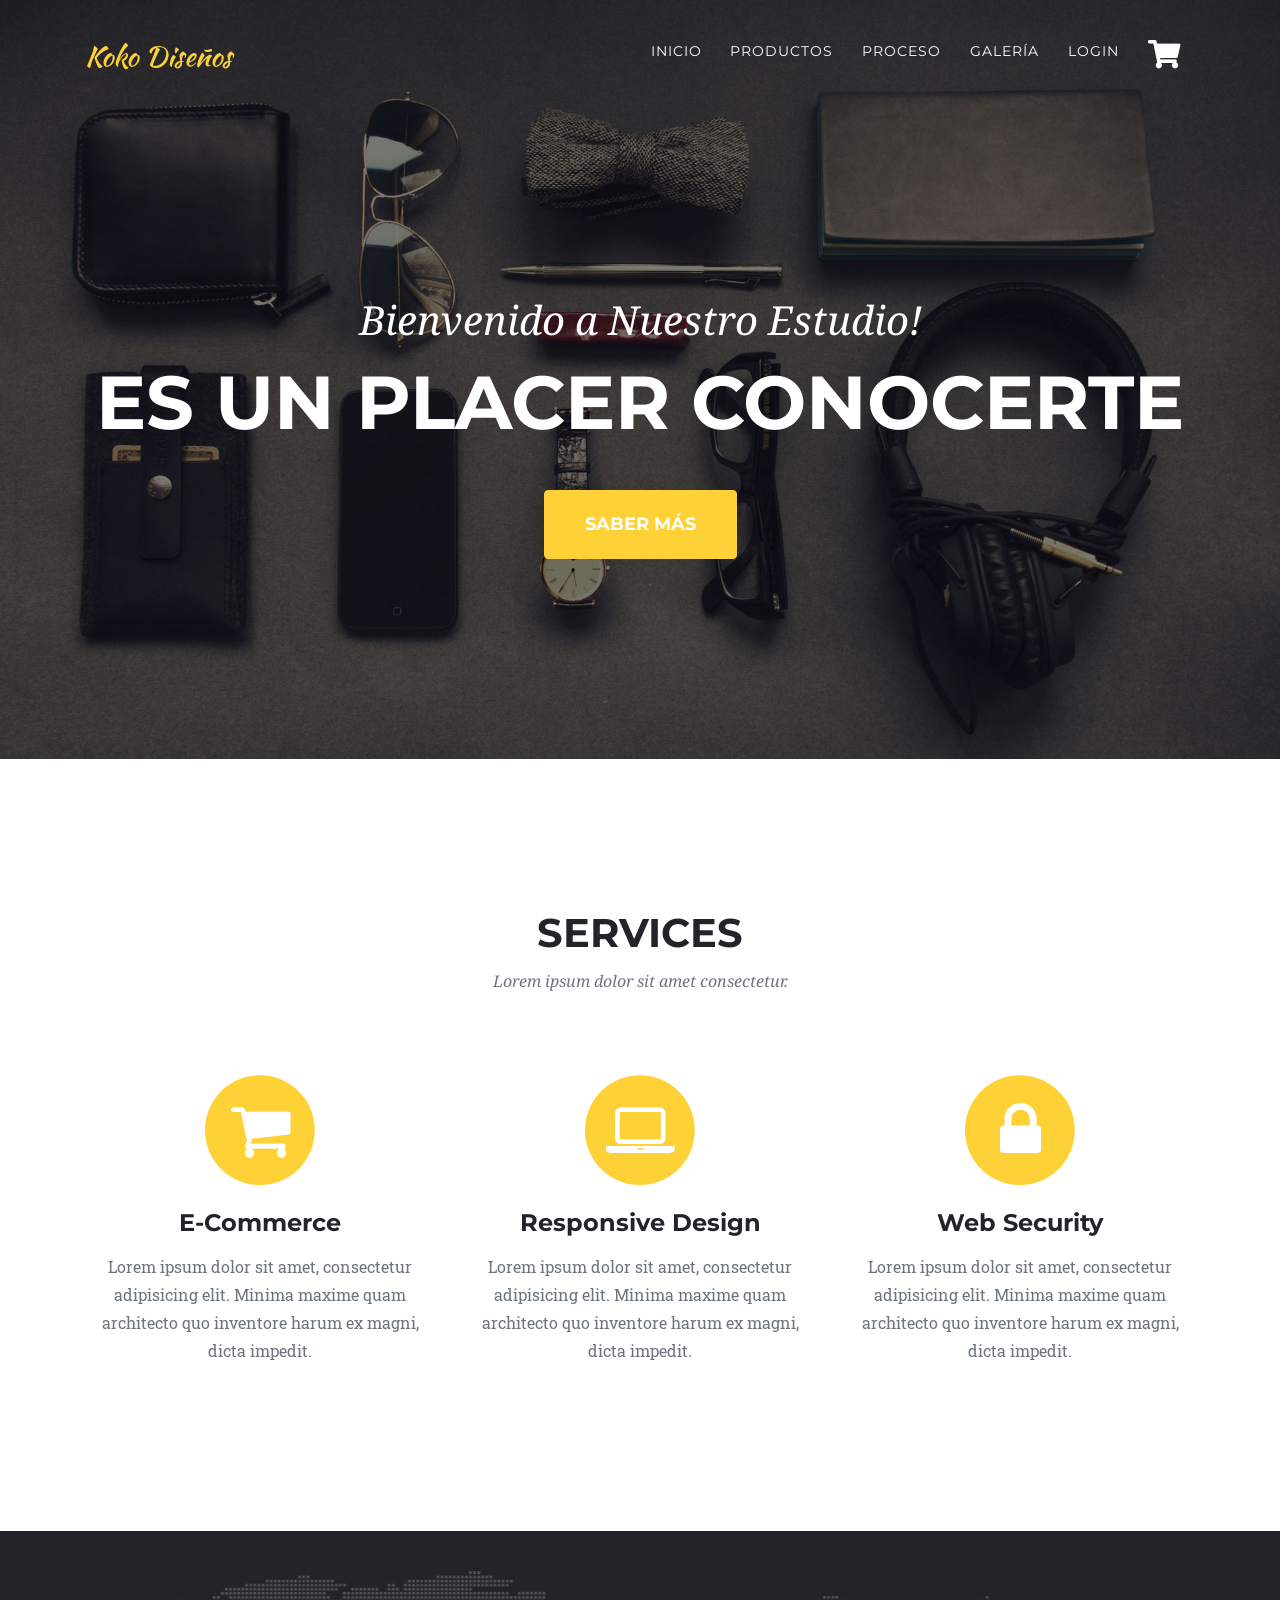
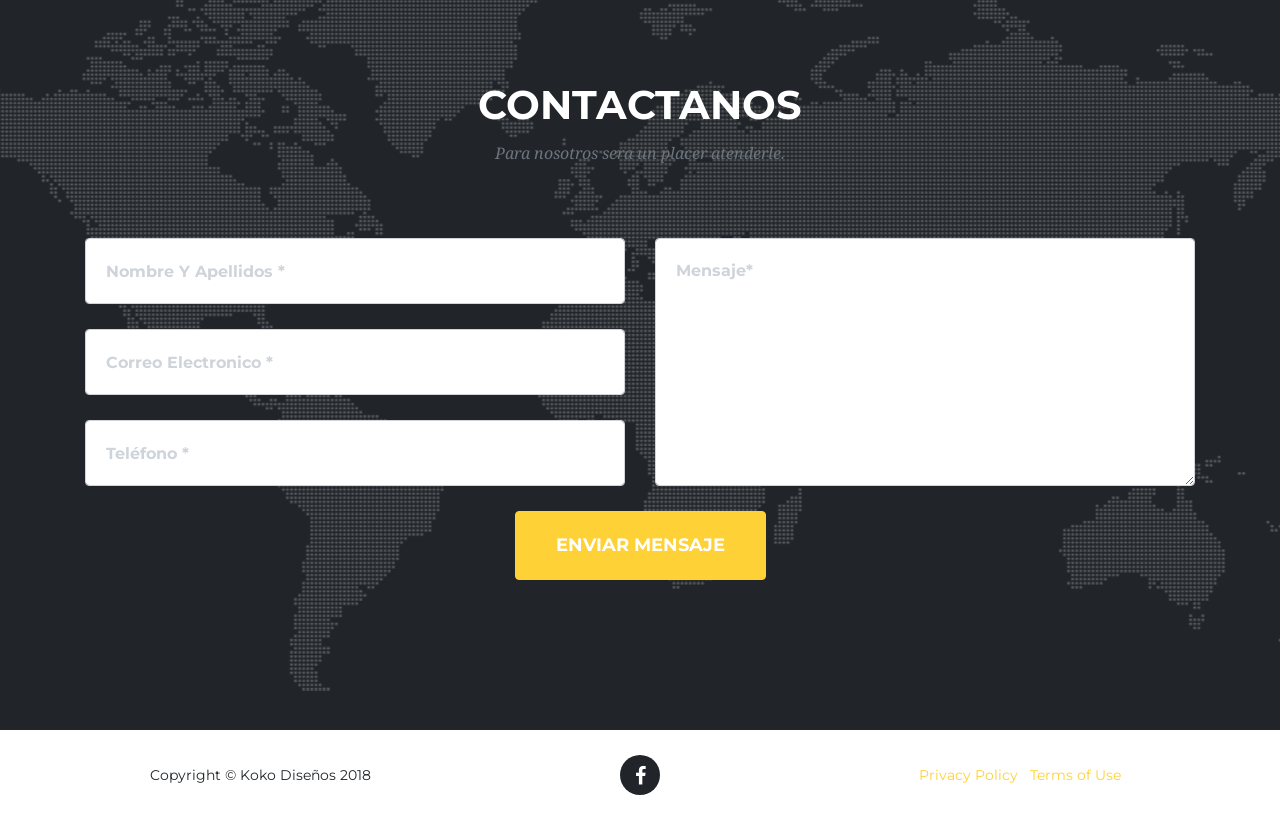
<file: PlantillaDefinitiva/index.html>
<!DOCTYPE html>
<html lang="en">

  <head>

    <meta charset="utf-8">
    <meta name="viewport" content="width=device-width, initial-scale=1, shrink-to-fit=no">
    <meta name="description" content="">
    <meta name="author" content="">

    <title>Agency - Start Bootstrap Theme</title>

    <!-- Bootstrap core CSS -->
    <link href="vendor/bootstrap/css/bootstrap.min.css" rel="stylesheet">
    <link href="vendor/fontawesome/css/fontawesome-all.min.css" rel="stylesheet">

    <!-- Custom fonts for this template -->
    <link href="vendor/font-awesome/css/font-awesome.min.css" rel="stylesheet" type="text/css">
    <link href="https://fonts.googleapis.com/css?family=Montserrat:400,700" rel="stylesheet" type="text/css">
    <link href='https://fonts.googleapis.com/css?family=Kaushan+Script' rel='stylesheet' type='text/css'>
    <link href='https://fonts.googleapis.com/css?family=Droid+Serif:400,700,400italic,700italic' rel='stylesheet' type='text/css'>
    <link href='https://fonts.googleapis.com/css?family=Roboto+Slab:400,100,300,700' rel='stylesheet' type='text/css'>

    <!-- Custom styles for this template -->
    <link href="css/agency.min.css" rel="stylesheet">

  </head>

  <body id="page-top">

    <!-- Navigation -->
    <nav class="navbar navbar-expand-lg navbar-dark fixed-top" id="mainNav">
      <div class="container">
        <a class="navbar-brand js-scroll-trigger" href="#page-top">Koko Diseños</a>
        <button class="navbar-toggler navbar-toggler-right" type="button" data-toggle="collapse" data-target="#navbarResponsive" aria-controls="navbarResponsive" aria-expanded="false" aria-label="Toggle navigation">
          Menu
          <i class="fa fa-bars"></i>
        </button>
        <div class="collapse navbar-collapse" id="navbarResponsive">
          <ul class="navbar-nav text-uppercase ml-auto">
           <li class="nav-item">
              <a class="nav-link" href="index.html">Inicio</a>
            </li>
            <li class="nav-item">
              <a class="nav-link" href="catalogo.html">Productos</a>
            </li>
            <li class="nav-item">
              <a class="nav-link " href="#team">Proceso</a>
            </li>
            <li class="nav-item">
              <a class="nav-link " href="#team">Galería</a>
            </li>
            <li class="nav-item" id="botonLogin">
              <a class="nav-link" href="login.html" id="login">Login</a>
            </li>
            <li class="nav-item">
              <a class="nav-link" href="carrito.html" id="carrito"><i class="fas fa-shopping-cart fa-2x"></i></a>
            </li>
          </ul>
        </div>
      </div>
    </nav>

    <!-- Header -->
    <header class="masthead">
      <div class="container">
        <div class="intro-text">
          <div class="intro-lead-in">Bienvenido a Nuestro Estudio!</div>
          <div class="intro-heading text-uppercase">Es un Placer conocerte</div>
          <a class="btn btn-primary btn-xl text-uppercase js-scroll-trigger" href="#services">Saber Más</a>
        </div>
      </div>
    </header>

    <!-- Services -->
    <section id="services">
      <div class="container">
        <div class="row">
          <div class="col-lg-12 text-center">
            <h2 class="section-heading text-uppercase">Services</h2>
            <h3 class="section-subheading text-muted">Lorem ipsum dolor sit amet consectetur.</h3>
          </div>
        </div>
        <div class="row text-center">
          <div class="col-md-4">
            <span class="fa-stack fa-4x">
              <i class="fa fa-circle fa-stack-2x text-primary"></i>
              <i class="fa fa-shopping-cart fa-stack-1x fa-inverse"></i>
            </span>
            <h4 class="service-heading">E-Commerce</h4>
            <p class="text-muted">Lorem ipsum dolor sit amet, consectetur adipisicing elit. Minima maxime quam architecto quo inventore harum ex magni, dicta impedit.</p>
          </div>
          <div class="col-md-4">
            <span class="fa-stack fa-4x">
              <i class="fa fa-circle fa-stack-2x text-primary"></i>
              <i class="fa fa-laptop fa-stack-1x fa-inverse"></i>
            </span>
            <h4 class="service-heading">Responsive Design</h4>
            <p class="text-muted">Lorem ipsum dolor sit amet, consectetur adipisicing elit. Minima maxime quam architecto quo inventore harum ex magni, dicta impedit.</p>
          </div>
          <div class="col-md-4">
            <span class="fa-stack fa-4x">
              <i class="fa fa-circle fa-stack-2x text-primary"></i>
              <i class="fa fa-lock fa-stack-1x fa-inverse"></i>
            </span>
            <h4 class="service-heading">Web Security</h4>
            <p class="text-muted">Lorem ipsum dolor sit amet, consectetur adipisicing elit. Minima maxime quam architecto quo inventore harum ex magni, dicta impedit.</p>
          </div>
        </div>
      </div>
    </section>

 
    



    <!-- Contact -->
    <section id="contact">
      <div class="container">
        <div class="row">
          <div class="col-lg-12 text-center">
            <h2 class="section-heading text-uppercase">Contactanos</h2>
            <h3 class="section-subheading text-muted">Para nosotros sera un placer atenderle.</h3>
          </div>
        </div>
        <div class="row">
          <div class="col-lg-12">
            <form id="contactForm" name="sentMessage" novalidate>
              <div class="row">
                <div class="col-md-6">
                  <div class="form-group">
                    <input class="form-control" id="name" type="text" placeholder="Nombre Y Apellidos *" required data-validation-required-message="Su Nombre.">
                    <p class="help-block text-danger"></p>
                  </div>
                  <div class="form-group">
                    <input class="form-control" id="email" type="email" placeholder="Correo Electronico *" required data-validation-required-message="Su Direccion de Correo Electronico.">
                    <p class="help-block text-danger"></p>
                  </div>
                  <div class="form-group">
                    <input class="form-control" id="phone" type="tel" placeholder="Teléfono *" required data-validation-required-message="Su Numero de Teléfono.">
                    <p class="help-block text-danger"></p>
                  </div>
                </div>
                <div class="col-md-6">
                  <div class="form-group">
                    <textarea class="form-control" id="message" placeholder="Mensaje*" required data-validation-required-message="Escriba su Mensaje."></textarea>
                    <p class="help-block text-danger"></p>
                  </div>
                </div>
                <div class="clearfix"></div>
                <div class="col-lg-12 text-center">
                  <div id="success"></div>
                  <button id="sendMessageButton" class="btn btn-primary btn-xl text-uppercase" type="submit">Enviar Mensaje</button>
                </div>
              </div>
            </form>
          </div>
        </div>
      </div>
    </section>

    <!-- Footer -->
    <footer>
      <div class="container">
        <div class="row">
          <div class="col-md-4">
            <span class="copyright">Copyright &copy; Koko Diseños 2018</span>
          </div>
          <div class="col-md-4">
            <ul class="list-inline social-buttons">
              <li class="list-inline-item">
                <a href="#">
                  <i class="fa fa-facebook"></i>
                </a>
              </li>
            </ul>
          </div>
          <div class="col-md-4">
            <ul class="list-inline quicklinks">
              <li class="list-inline-item">
                <a href="#">Privacy Policy</a>
              </li>
              <li class="list-inline-item">
                <a href="#">Terms of Use</a>
              </li>
            </ul>
          </div>
        </div>
      </div>
    </footer>

    <!-- Bootstrap core JavaScript -->
    <script src="vendor/jquery/jquery.min.js"></script>
    <script src="vendor/bootstrap/js/bootstrap.bundle.min.js"></script>

    <!-- Plugin JavaScript -->
    <script src="vendor/jquery-easing/jquery.easing.min.js"></script>

    <!-- Contact form JavaScript -->
    <script src="js/jqBootstrapValidation.js"></script>
    <script src="js/contact_me.js"></script>

    <!-- Custom scripts for this template -->
    <script src="js/agency.min.js"></script>
    <script src="js/usuario_controller.js"></script>
    <script src="js/index.js"></script>

  </body>

</html>
</file>
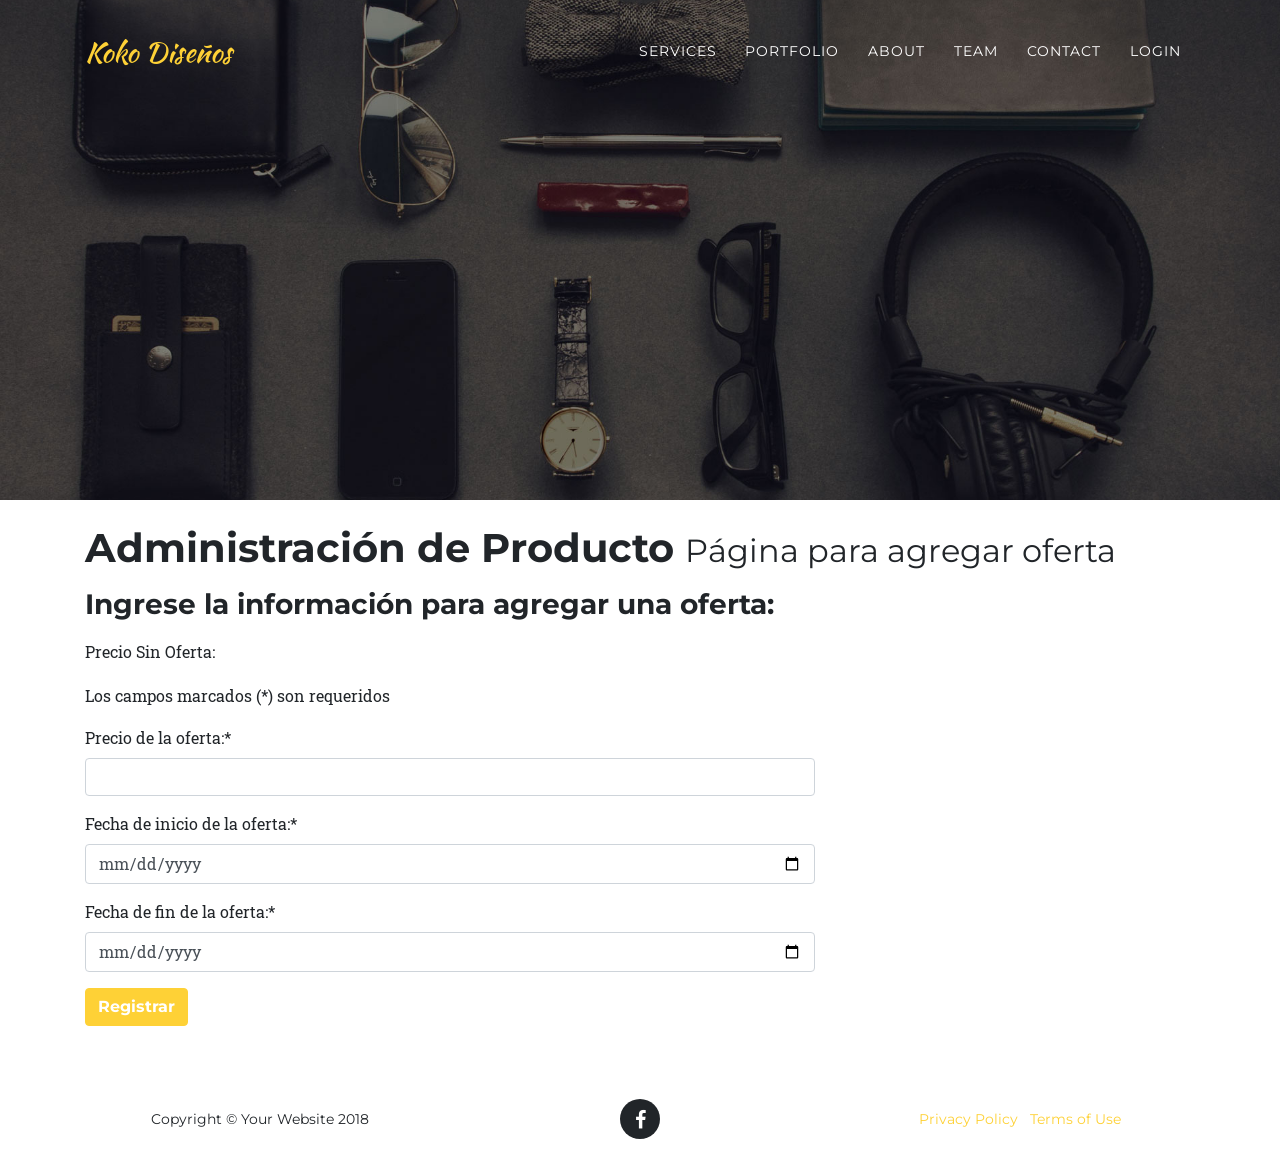
<file: PlantillaDefinitiva/agregarOferta.html>
<!DOCTYPE html>
<html lang="en">

  <head>

    <meta charset="utf-8">
    <meta name="viewport" content="width=device-width, initial-scale=1, shrink-to-fit=no">
    <meta name="description" content="">
    <meta name="author" content="">

    <title>Agency - Start Bootstrap Theme</title>

    <!-- Bootstrap core CSS -->
    <link href="vendor/bootstrap/css/bootstrap.min.css" rel="stylesheet">
    <link href="vendor/fontawesome/css/fontawesome-all.min.css" rel="stylesheet">

    <!-- Custom fonts for this template -->
    <link href="vendor/font-awesome/css/font-awesome.min.css" rel="stylesheet" type="text/css">
    <link href="https://fonts.googleapis.com/css?family=Montserrat:400,700" rel="stylesheet" type="text/css">
    <link href='https://fonts.googleapis.com/css?family=Kaushan+Script' rel='stylesheet' type='text/css'>
    <link href='https://fonts.googleapis.com/css?family=Droid+Serif:400,700,400italic,700italic' rel='stylesheet' type='text/css'>
    <link href='https://fonts.googleapis.com/css?family=Roboto+Slab:400,100,300,700' rel='stylesheet' type='text/css'>

    <!-- Custom styles for this template -->
    <link href="css/agency.min.css" rel="stylesheet">

  </head>

  <body id="page-top">

    <!-- Navigation -->
    <nav class="navbar navbar-expand-lg navbar-dark fixed-top" id="mainNav">
      <div class="container">
        <a class="navbar-brand js-scroll-trigger" href="index.html">Koko Diseños</a>
        <button class="navbar-toggler navbar-toggler-right" type="button" data-toggle="collapse" data-target="#navbarResponsive" aria-controls="navbarResponsive" aria-expanded="false" aria-label="Toggle navigation">
          Menu
          <i class="fa fa-bars"></i>
        </button>
        <div class="collapse navbar-collapse" id="navbarResponsive">
          <ul class="navbar-nav text-uppercase ml-auto">
            <li class="nav-item">
              <a class="nav-link js-scroll-trigger" href="#services">Services</a>
            </li>
            <li class="nav-item">
              <a class="nav-link js-scroll-trigger" href="#portfolio">Portfolio</a>
            </li>
            <li class="nav-item">
              <a class="nav-link js-scroll-trigger" href="#about">About</a>
            </li>
            <li class="nav-item">
              <a class="nav-link js-scroll-trigger" href="#team">Team</a>
            </li>
            <li class="nav-item">
              <a class="nav-link js-scroll-trigger" href="#contact">Contact</a>
            </li>
            <li class="nav-item" id="botonLogin">
              <a class="nav-link" href="login.html" id="login">Login</a>
            </li>
          </ul>
        </div>
      </div>
    </nav>

    <!-- Header -->
    <header class="masthead">
      <div class="container">
        <div class="intro-text">
        </div>
      </div>
    </header>
 
     <!-- Page Content -->
    <div class="container">

      <!-- Page Heading/Breadcrumbs -->
      <h1 class="mt-4 mb-3">Administración de Producto
        <small>Página para agregar oferta</small>
      </h1>

      <!-- Contact Form -->
      <!-- In order to set the email address and subject line for the contact form go to the bin/contact_me.php file. -->
      <div class="row">
        <div class="col-lg-8 mb-5">
          <h3>Ingrese la información para agregar una oferta:</h3>
          <h3 id="nombre"></h3>
          <p id="marca"></p>
          <p id="modelo"></p>
          <p id="precio">Precio Sin Oferta: </p>
          <p>Los campos marcados (*) son requeridos</p>
          <form  id="ofertaProducto" onsubmit="return agregarOferta()">
            <div class="control-group form-group">
              <div class="controls">
                <label>Precio de la oferta:</label><span class="rojo">*</span>
                <input type="text" class="form-control" id="precioOferta" required >
                <p class="help-block"></p>
              </div>
            </div>
            <div class="control-group form-group">
              <div class="controls">
                <label>Fecha de inicio de la oferta:</label><span class="rojo">*</span>
                <input type="date" class="form-control" id="fechaInicioOferta" required >
              </div>
            </div>
            <div class="control-group form-group">
              <div class="controls">
                <label>Fecha de fin de la oferta:</label><span class="rojo">*</span>
                <input type="date" class="form-control" id="fechaFinOferta" required >
                <p class="help-block"></p>
              </div>
            </div>
            <input type="hidden" id="id">
            <div id="mensaje" class="rojo"></div>
            <!-- For success/fail messages -->
            <button type="submit" class="btn btn-primary" id="sendMessageButton">Registrar</button>
           </form>
        </div>

      </div>
      <!-- /.row -->

    </div>
    <!-- /.container -->

    <!-- Footer -->
    <footer>
      <div class="container">
        <div class="row">
          <div class="col-md-4">
            <span class="copyright">Copyright &copy; Your Website 2018</span>
          </div>
          <div class="col-md-4">
            <ul class="list-inline social-buttons">
              <li class="list-inline-item">
                <a href="#">
                  <i class="fa fa-facebook"></i>
                </a>
              </li>
            </ul>
          </div>
          <div class="col-md-4">
            <ul class="list-inline quicklinks">
              <li class="list-inline-item">
                <a href="#">Privacy Policy</a>
              </li>
              <li class="list-inline-item">
                <a href="#">Terms of Use</a>
              </li>
            </ul>
          </div>
        </div>
      </div>
    </footer>

    <!-- Bootstrap core JavaScript -->
    <script src="vendor/jquery/jquery.min.js"></script>
    <script src="vendor/bootstrap/js/bootstrap.bundle.min.js"></script>

    <!-- Plugin JavaScript -->
    <script src="vendor/jquery-easing/jquery.easing.min.js"></script>



    <!-- Custom scripts for this template -->
    <script src="js/agency.min.js"></script>
    <script src="js/producto_controller.js"></script>
    <script src="js/agregarOferta.js"></script>

  </body>

</html>
</file>
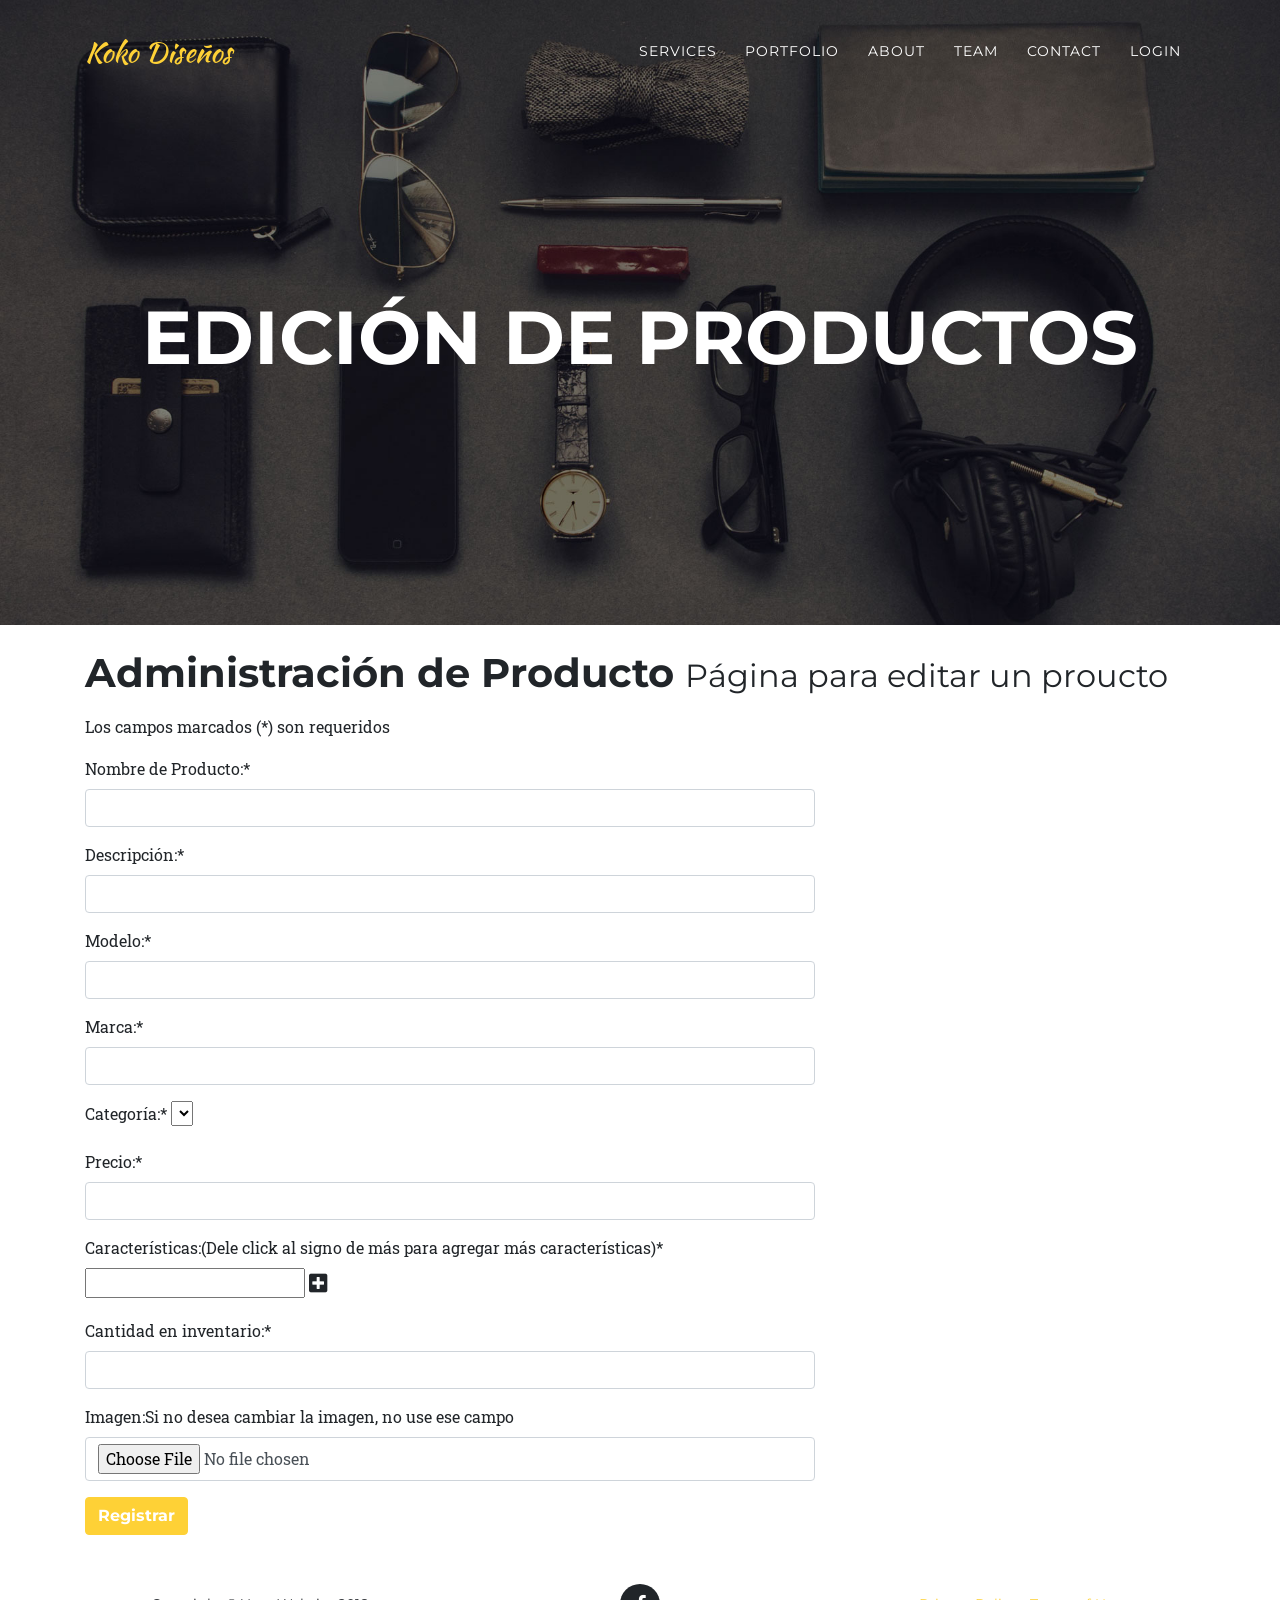
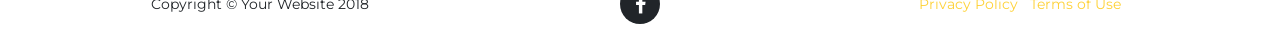
<file: PlantillaDefinitiva/editarProducto.html>
<!DOCTYPE html>
<html lang="en">

  <head>

    <meta charset="utf-8">
    <meta name="viewport" content="width=device-width, initial-scale=1, shrink-to-fit=no">
    <meta name="description" content="">
    <meta name="author" content="">

    <title>Koko Diseños</title>

    <!-- Bootstrap core CSS -->
    <link href="vendor/bootstrap/css/bootstrap.min.css" rel="stylesheet">
    <link href="vendor/fontawesome/css/fontawesome-all.min.css" rel="stylesheet">

    <!-- Custom fonts for this template -->
    <link href="vendor/font-awesome/css/font-awesome.min.css" rel="stylesheet" type="text/css">
    <link href="https://fonts.googleapis.com/css?family=Montserrat:400,700" rel="stylesheet" type="text/css">
    <link href='https://fonts.googleapis.com/css?family=Kaushan+Script' rel='stylesheet' type='text/css'>
    <link href='https://fonts.googleapis.com/css?family=Droid+Serif:400,700,400italic,700italic' rel='stylesheet' type='text/css'>
    <link href='https://fonts.googleapis.com/css?family=Roboto+Slab:400,100,300,700' rel='stylesheet' type='text/css'>

    <!-- Custom styles for this template -->
    <link href="css/agency.min.css" rel="stylesheet">

  </head>

  <body id="page-top">

    <!-- Navigation -->
    <nav class="navbar navbar-expand-lg navbar-dark fixed-top" id="mainNav">
      <div class="container">
        <a class="navbar-brand js-scroll-trigger" href="index.html">Koko Diseños</a>
        <button class="navbar-toggler navbar-toggler-right" type="button" data-toggle="collapse" data-target="#navbarResponsive" aria-controls="navbarResponsive" aria-expanded="false" aria-label="Toggle navigation">
          Menu
          <i class="fa fa-bars"></i>
        </button>
        <div class="collapse navbar-collapse" id="navbarResponsive">
          <ul class="navbar-nav text-uppercase ml-auto">
            <li class="nav-item">
              <a class="nav-link js-scroll-trigger" href="#services">Services</a>
            </li>
            <li class="nav-item">
              <a class="nav-link js-scroll-trigger" href="#portfolio">Portfolio</a>
            </li>
            <li class="nav-item">
              <a class="nav-link js-scroll-trigger" href="#about">About</a>
            </li>
            <li class="nav-item">
              <a class="nav-link js-scroll-trigger" href="#team">Team</a>
            </li>
            <li class="nav-item">
              <a class="nav-link js-scroll-trigger" href="#contact">Contact</a>
            </li>
            <li class="nav-item" id="botonLogin">
              <a class="nav-link" href="login.html" id="login">Login</a>
            </li>
          </ul>
        </div>
      </div>
    </nav>

    <!-- Header -->
    <header class="masthead">
      <div class="container">
        <div class="intro-text">
        <div class="intro-heading text-uppercase">Edición de Productos</div>
        </div>
      </div>
    </header>
    
 
    <!-- Page Content -->
    <div class="container">

      <!-- Page Heading/Breadcrumbs -->
      <h1 class="mt-4 mb-3">Administración de Producto
        <small>Página para editar un proucto</small>
      </h1>

     
      <!-- Contact Form -->
      <!-- In order to set the email address and subject line for the contact form go to the bin/contact_me.php file. -->
      <div class="row">
        <div class="col-lg-8 mb-4">
          <p>Los campos marcados (*) son requeridos</p>
          <form  id="editarProducto" method="post" enctype="multipart/form-data">
            <div class="control-group form-group">
              <div class="controls">
                <label>Nombre de Producto:</label><span class="rojo">*</span>
                <input type="text" class="form-control" name="nombre" required >
                <p class="help-block"></p>
              </div>
            </div>
            <div class="control-group form-group">
              <div class="controls">
                <label>Descripción:</label><span class="rojo">*</span>
                <input type="text" class="form-control" name="descripcion" required >
              </div>
            </div>
            <div class="control-group form-group">
              <div class="controls">
                <label>Modelo:</label><span class="rojo">*</span>
                <input type="text" class="form-control" name="modelo" required >
                <p class="help-block"></p>
              </div>
            </div>
            <div class="control-group form-group">
                <div class="controls">
                  <label>Marca:</label><span class="rojo">*</span>
                  <input type="text" class="form-control" name="marca"  >
                  <p class="help-block"></p>
                </div>
              </div>
            <div class="control-group form-group">
              <div class="controls">
                <label>Categoría:</label><span class="rojo">*</span>
                <select id="categoria" name="categoria"> 
                </select>
              </div>
            </div>
            <div class="control-group form-group">
              <div class="controls">
                <label>Precio:</label><span class="rojo">*</span>
                <input type="text" class="form-control" name="precio" required >
                <p class="help-block"></p>
              </div>
            </div>
            <div class="control-group form-group" id="caracteristicas">
              <div class="controls" >
                <label>Características:(Dele click al signo de más para agregar más características)</label><span class="rojo">*</span>
                <br>
                <input class="caracteristica" type="text" name="carac1">
                <label id="agregar" onclick="agregar()"><i class="fas fa-plus-square fa-lg"></i></label>
               
              </div>
            </div>
            <div class="control-group form-group">
                <div class="controls">
                  <label>Cantidad en inventario:</label><span class="rojo">*</span>
                  <input type="number" class="form-control" name="cantidad">
                  <p class="help-block"></p>
                </div>
              </div>
            
            <div class="control-group form-group">
              <div class="controls">
                <label>Imagen:</label><span class="rojo">Si no desea cambiar la imagen, no use ese campo</span>
                <input type="file" class="form-control" name="imagen"  >
                <p class="help-block"></p>
              </div>
            </div>
            <input type="hidden" name="metodo" value="editar">
            <input type="hidden" name="idproductos" >
            <div id="mensaje" class="rojo"></div>
            <!-- For success/fail messages -->
            <button type="submit" class="btn btn-primary" id="sendMessageButton">Registrar</button>
           </form>
        </div>

      </div>
      <!-- /.row -->

    </div>
    <!-- /.container -->

    <!-- Footer -->
    <footer>
      <div class="container">
        <div class="row">
          <div class="col-md-4">
            <span class="copyright">Copyright &copy; Your Website 2018</span>
          </div>
          <div class="col-md-4">
            <ul class="list-inline social-buttons">
              <li class="list-inline-item">
                <a href="#">
                  <i class="fa fa-facebook"></i>
                </a>
              </li>
            </ul>
          </div>
          <div class="col-md-4">
            <ul class="list-inline quicklinks">
              <li class="list-inline-item">
                <a href="#">Privacy Policy</a>
              </li>
              <li class="list-inline-item">
                <a href="#">Terms of Use</a>
              </li>
            </ul>
          </div>
        </div>
      </div>
    </footer>

    <!-- Bootstrap core JavaScript -->
    <script src="vendor/jquery/jquery.min.js"></script>
    <script src="vendor/bootstrap/js/bootstrap.bundle.min.js"></script>

    <!-- Plugin JavaScript -->
    <script src="vendor/jquery-easing/jquery.easing.min.js"></script>



    <!-- Custom scripts for this template -->
    <script src="js/agency.min.js"></script>
   <script src="js/producto_controller.js"></script>
    <script src="js/editarProducto.js"></script>

  </body>

</html>
</file>
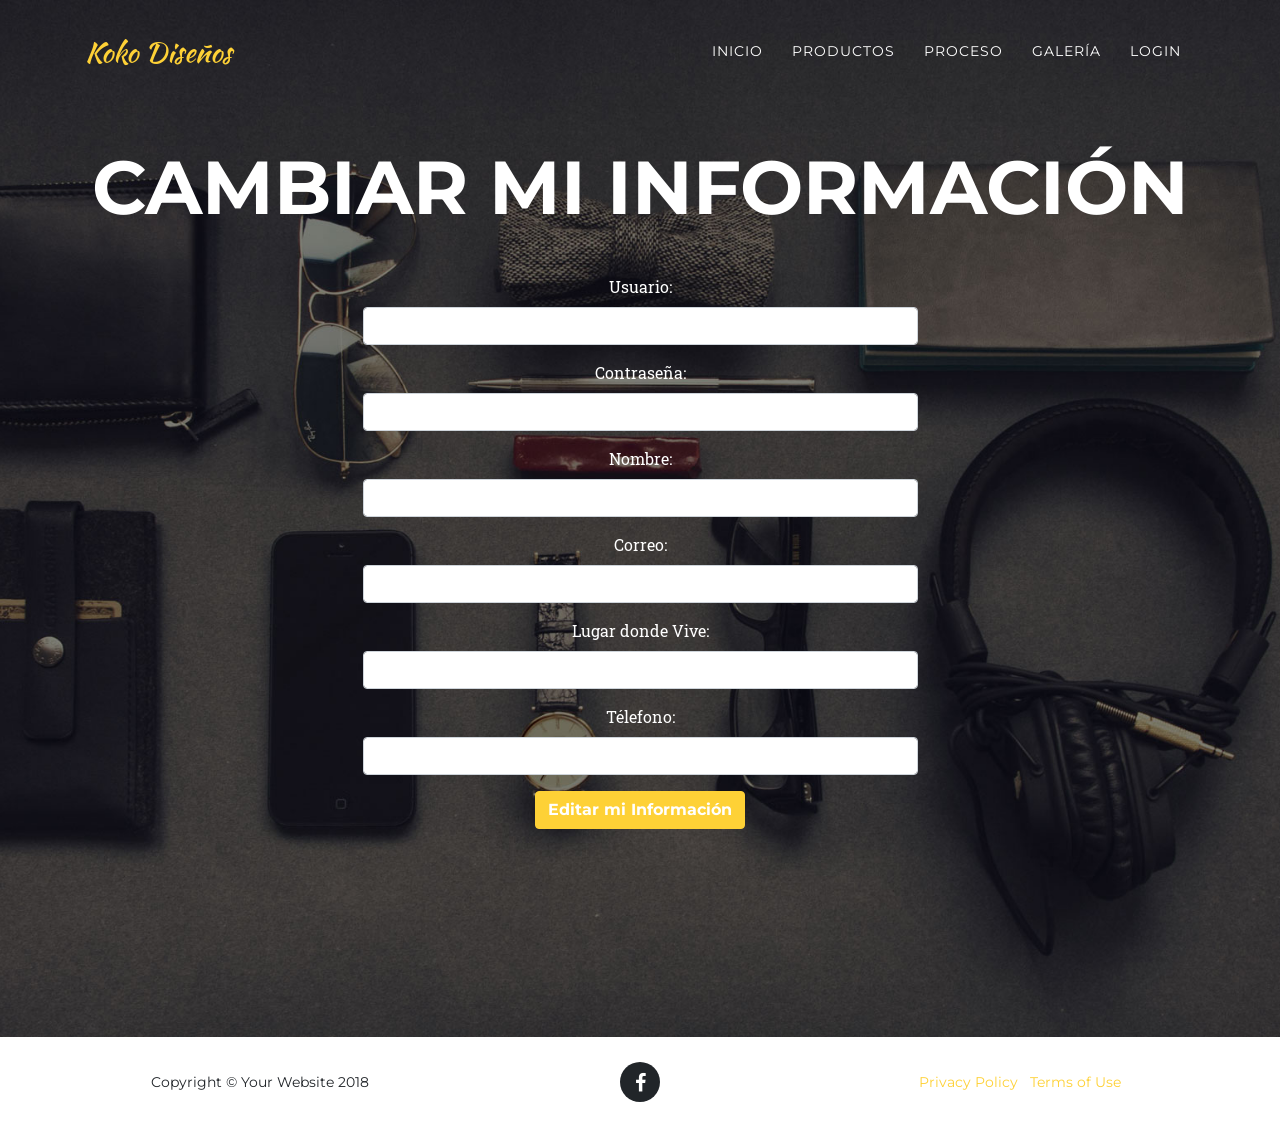
<file: PlantillaDefinitiva/editarUsuario.html>
<!DOCTYPE html>
<html lang="en">

  <head>

    <meta charset="utf-8">
    <meta name="viewport" content="width=device-width, initial-scale=1, shrink-to-fit=no">
    <meta name="description" content="">
    <meta name="author" content="">

    <title>Agency - Start Bootstrap Theme</title>

    <!-- Bootstrap core CSS -->
    <link href="vendor/bootstrap/css/bootstrap.min.css" rel="stylesheet">
    <link href="vendor/fontawesome/css/fontawesome-all.min.css" rel="stylesheet">

    <!-- Custom fonts for this template -->
    <link href="vendor/font-awesome/css/font-awesome.min.css" rel="stylesheet" type="text/css">
    <link href="https://fonts.googleapis.com/css?family=Montserrat:400,700" rel="stylesheet" type="text/css">
    <link href='https://fonts.googleapis.com/css?family=Kaushan+Script' rel='stylesheet' type='text/css'>
    <link href='https://fonts.googleapis.com/css?family=Droid+Serif:400,700,400italic,700italic' rel='stylesheet' type='text/css'>
    <link href='https://fonts.googleapis.com/css?family=Roboto+Slab:400,100,300,700' rel='stylesheet' type='text/css'>

    <!-- Custom styles for this template -->
    <link href="css/agency.min.css" rel="stylesheet">

  </head>

  <body id="page-top">

    <!-- Navigation -->
    <nav class="navbar navbar-expand-lg navbar-dark fixed-top" id="mainNav">
      <div class="container">
        <a class="navbar-brand js-scroll-trigger" href="index.html">Koko Diseños</a>
        <button class="navbar-toggler navbar-toggler-right" type="button" data-toggle="collapse" data-target="#navbarResponsive" aria-controls="navbarResponsive" aria-expanded="false" aria-label="Toggle navigation">
          Menu
          <i class="fa fa-bars"></i>
        </button>
        <div class="collapse navbar-collapse" id="navbarResponsive">
        <ul class="navbar-nav text-uppercase ml-auto">
           <li class="nav-item">
              <a class="nav-link" href="index.html">Inicio</a>
            </li>
            <li class="nav-item">
              <a class="nav-link" href="catalogo.html">Productos</a>
            </li>
            <li class="nav-item">
              <a class="nav-link " href="#team">Proceso</a>
            </li>
            <li class="nav-item">
              <a class="nav-link " href="#team">Galería</a>
            </li>
            <li class="nav-item" id="botonLogin">
              <a class="nav-link" href="login.html" id="login">Login</a>
            </li>
          </ul>
        </div>
      </div>
    </nav>

    <!-- Header -->
    <header class="masthead">
      <div class="container">
        <div class="intro-text">
        
         <div class="intro-heading text-uppercase" style="margin-top: -150px;">Cambiar mi información</div>
        
        <form  id="contactForm" onsubmit="return editarUsuario()"> 
            <div class="control-group form-group">
              <div class="controls">
                <label>Usuario:</label>
                <input type="text" class="form-control" style="width: 50%; display:block; margin:auto;" id="usuario"  data-validation-required-message="Please enter your name.">
                <p class="help-block"></p>
              </div>
            </div>
            <div class="control-group form-group">
              <div class="controls">
                <label>Contraseña:</label>
                <input type="text" class="form-control"  id="pass" style="width: 50%; display:block; margin:auto;"  data-validation-required-message="Please enter your phone number.">
              </div>
            </div>
            <div class="control-group form-group">
                <div class="controls">
                  <label>Nombre:</label>
                  <input type="text" class="form-control"  id="nombre" style="width: 50%; display:block; margin:auto;"  data-validation-required-message="Please enter your phone number.">
                </div>
              </div>
              <div class="control-group form-group">
                <div class="controls">
                  <label>Correo:</label>
                  <input type="email" class="form-control"  id="correo" style="width: 50%; display:block; margin:auto;"  data-validation-required-message="Please enter your phone number.">
                </div>
              </div>
              <div class="control-group form-group">
                <div class="controls">
                  <label>Lugar donde Vive:</label>
                  <input type="text" class="form-control"  id="direccion" style="width: 50%; display:block; margin:auto;"  data-validation-required-message="Please enter your phone number.">
                </div>
              </div>
              <div class="control-group form-group">
                <div class="controls">
                  <label>Télefono:</label>
                  <input type="tel" class="form-control"  id="telefono" style="width: 50%; display:block; margin:auto;"  data-validation-required-message="Please enter your phone number.">
                </div>
              </div>
              <input type="hidden" id="idusuarios">
            <div id="success"></div>
            <!-- For success/fail messages -->
            <button type="submit" class="btn btn-primary" id="sendMessageButton">Editar mi Información</button>
          </form>
        <h2 id="mensaje" class="rojo"></h2>

        </div>
        
      </div>
    </header>
    
    <!-- Footer -->
    <footer>
      <div class="container">
        <div class="row">
          <div class="col-md-4">
            <span class="copyright">Copyright &copy; Your Website 2018</span>
          </div>
          <div class="col-md-4">
            <ul class="list-inline social-buttons">
              <li class="list-inline-item">
                <a href="#">
                  <i class="fa fa-facebook"></i>
                </a>
              </li>
            </ul>
          </div>
          <div class="col-md-4">
            <ul class="list-inline quicklinks">
              <li class="list-inline-item">
                <a href="#">Privacy Policy</a>
              </li>
              <li class="list-inline-item">
                <a href="#">Terms of Use</a>
              </li>
            </ul>
          </div>
        </div>
      </div>
    </footer>

    <!-- Bootstrap core JavaScript -->
    <script src="vendor/jquery/jquery.min.js"></script>
    <script src="vendor/bootstrap/js/bootstrap.bundle.min.js"></script>

    <!-- Plugin JavaScript -->
    <script src="vendor/jquery-easing/jquery.easing.min.js"></script>



    <!-- Custom scripts for this template -->
    <script src="js/agency.min.js"></script>
    
  <script src="js/usuario_controller.js"></script>
  <script src="js/editarUsuario.js"></script>

  </body>

</html>
</file>
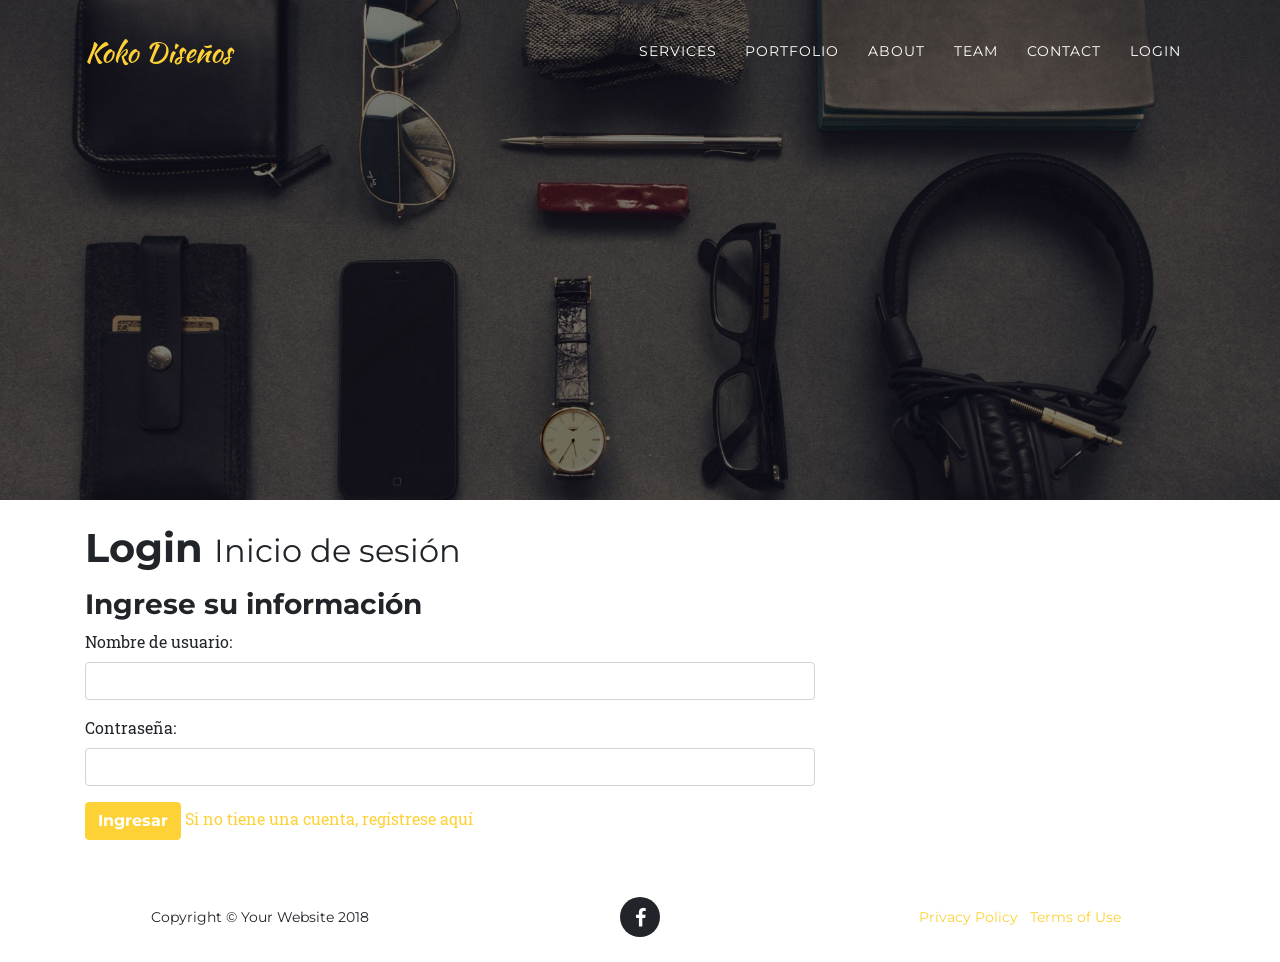
<file: PlantillaDefinitiva/login.html>
<!DOCTYPE html>
<html lang="en">

  <head>

    <meta charset="utf-8">
    <meta name="viewport" content="width=device-width, initial-scale=1, shrink-to-fit=no">
    <meta name="description" content="">
    <meta name="author" content="">

    <title>Agency - Start Bootstrap Theme</title>

    <!-- Bootstrap core CSS -->
    <link href="vendor/bootstrap/css/bootstrap.min.css" rel="stylesheet">
    <link href="vendor/fontawesome/css/fontawesome-all.min.css" rel="stylesheet">

    <!-- Custom fonts for this template -->
    <link href="vendor/font-awesome/css/font-awesome.min.css" rel="stylesheet" type="text/css">
    <link href="https://fonts.googleapis.com/css?family=Montserrat:400,700" rel="stylesheet" type="text/css">
    <link href='https://fonts.googleapis.com/css?family=Kaushan+Script' rel='stylesheet' type='text/css'>
    <link href='https://fonts.googleapis.com/css?family=Droid+Serif:400,700,400italic,700italic' rel='stylesheet' type='text/css'>
    <link href='https://fonts.googleapis.com/css?family=Roboto+Slab:400,100,300,700' rel='stylesheet' type='text/css'>

    <!-- Custom styles for this template -->
    <link href="css/agency.min.css" rel="stylesheet">

  </head>

  <body id="page-top">

    <!-- Navigation -->
    <nav class="navbar navbar-expand-lg navbar-dark fixed-top" id="mainNav">
      <div class="container">
        <a class="navbar-brand js-scroll-trigger" href="index.html">Koko Diseños</a>
        <button class="navbar-toggler navbar-toggler-right" type="button" data-toggle="collapse" data-target="#navbarResponsive" aria-controls="navbarResponsive" aria-expanded="false" aria-label="Toggle navigation">
          Menu
          <i class="fa fa-bars"></i>
        </button>
        <div class="collapse navbar-collapse" id="navbarResponsive">
          <ul class="navbar-nav text-uppercase ml-auto">
            <li class="nav-item">
              <a class="nav-link js-scroll-trigger" href="#services">Services</a>
            </li>
            <li class="nav-item">
              <a class="nav-link js-scroll-trigger" href="#portfolio">Portfolio</a>
            </li>
            <li class="nav-item">
              <a class="nav-link js-scroll-trigger" href="#about">About</a>
            </li>
            <li class="nav-item">
              <a class="nav-link js-scroll-trigger" href="#team">Team</a>
            </li>
            <li class="nav-item">
              <a class="nav-link js-scroll-trigger" href="#contact">Contact</a>
            </li>
            <li class="nav-item" id="botonLogin">
              <a class="nav-link" href="login.html" id="login">Login</a>
            </li>
          </ul>
        </div>
      </div>
    </nav>

    <!-- Header -->
    <header class="masthead">
      <div class="container">
        <div class="intro-text">
        </div>
      </div>
    </header>
    
     <!-- Page Content -->
  <div class="container">

    <!-- Page Heading/Breadcrumbs -->
    <h1 class="mt-4 mb-3">Login
      <small>Inicio de sesión</small>
    </h1>



    <div class="row">
      <div class="col-lg-8 mb-4">
        <h3>Ingrese su información</h3>
        <form id="contactForm" novalidate onsubmit="return login()">
          <div class="control-group form-group">
            <div class="controls">
              
              <label>Nombre de usuario:</label>
              <input type="text" class="form-control" id="username" required data-validation-required-message="Ingrese su nombre de usuario">
              <p class="help-block"></p>
            </div>
          </div>
          <div class="control-group form-group">
            <div class="controls">
              
              <label>Contraseña:</label>
              <input type="password" class="form-control" id="pass" required data-validation-required-message="Ingrese su contraseña">
            </div>
          </div>
          <div id="success"></div>
          <!-- For success/fail messages -->
          <button type="submit" class="btn btn-primary" id="sendMessageButton">Ingresar</button>
          <a href="registroUsuario.html">Si no tiene una cuenta, regístrese aquí</a>
        </form>
        <h2 id="mensaje" class="rojo"></h2>
      </div>

    </div>
    <!-- /.row -->

  </div>
  <!-- /.container -->

    <!-- Footer -->
    <footer>
      <div class="container">
        <div class="row">
          <div class="col-md-4">
            <span class="copyright">Copyright &copy; Your Website 2018</span>
          </div>
          <div class="col-md-4">
            <ul class="list-inline social-buttons">
              <li class="list-inline-item">
                <a href="#">
                  <i class="fa fa-facebook"></i>
                </a>
              </li>
            </ul>
          </div>
          <div class="col-md-4">
            <ul class="list-inline quicklinks">
              <li class="list-inline-item">
                <a href="#">Privacy Policy</a>
              </li>
              <li class="list-inline-item">
                <a href="#">Terms of Use</a>
              </li>
            </ul>
          </div>
        </div>
      </div>
    </footer>

    <!-- Bootstrap core JavaScript -->
    <script src="vendor/jquery/jquery.min.js"></script>
    <script src="vendor/bootstrap/js/bootstrap.bundle.min.js"></script>

    <!-- Plugin JavaScript -->
    <script src="vendor/jquery-easing/jquery.easing.min.js"></script>



    <!-- Custom scripts for this template -->
    <script src="js/agency.min.js"></script>
    <script src="js/usuario_controller.js"></script>
    <script src="js/index.js"></script>

  </body>

</html>
</file>
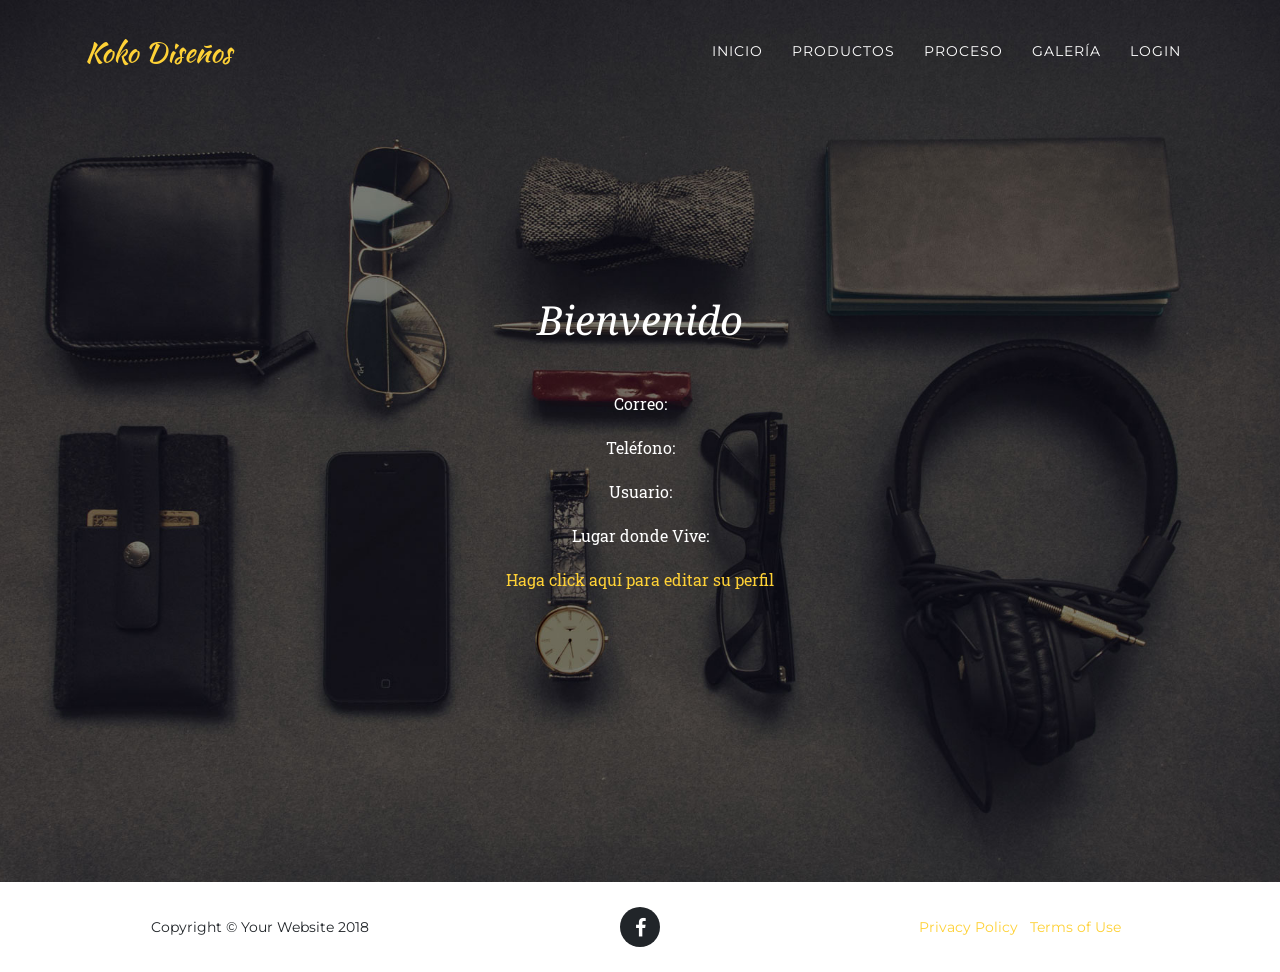
<file: PlantillaDefinitiva/miperfil.html>
<!DOCTYPE html>
<html lang="en">

  <head>

    <meta charset="utf-8">
    <meta name="viewport" content="width=device-width, initial-scale=1, shrink-to-fit=no">
    <meta name="description" content="">
    <meta name="author" content="">

    <title>Koko Diseños</title>

    <!-- Bootstrap core CSS -->
    <link href="vendor/bootstrap/css/bootstrap.min.css" rel="stylesheet">
    <link href="vendor/fontawesome/css/fontawesome-all.min.css" rel="stylesheet">

    <!-- Custom fonts for this template -->
    <link href="vendor/font-awesome/css/font-awesome.min.css" rel="stylesheet" type="text/css">
    <link href="https://fonts.googleapis.com/css?family=Montserrat:400,700" rel="stylesheet" type="text/css">
    <link href='https://fonts.googleapis.com/css?family=Kaushan+Script' rel='stylesheet' type='text/css'>
    <link href='https://fonts.googleapis.com/css?family=Droid+Serif:400,700,400italic,700italic' rel='stylesheet' type='text/css'>
    <link href='https://fonts.googleapis.com/css?family=Roboto+Slab:400,100,300,700' rel='stylesheet' type='text/css'>

    <!-- Custom styles for this template -->
    <link href="css/agency.css" rel="stylesheet">

  </head>

  <body id="page-top">

        <!-- Navigation -->
    <nav class="navbar navbar-expand-lg navbar-dark fixed-top" id="mainNav">
      <div class="container">
        <a class="navbar-brand js-scroll-trigger" href="index.html">Koko Diseños</a>
        <button class="navbar-toggler navbar-toggler-right" type="button" data-toggle="collapse" data-target="#navbarResponsive" aria-controls="navbarResponsive" aria-expanded="false" aria-label="Toggle navigation">
          Menu
          <i class="fa fa-bars"></i>
        </button>
        <div class="collapse navbar-collapse" id="navbarResponsive">
          <ul class="navbar-nav text-uppercase ml-auto">
           <li class="nav-item">
              <a class="nav-link" href="index.html">Inicio</a>
            </li>
            <li class="nav-item">
              <a class="nav-link" href="catalogo.html">Productos</a>
            </li>
            <li class="nav-item">
              <a class="nav-link " href="#team">Proceso</a>
            </li>
            <li class="nav-item">
              <a class="nav-link " href="#team">Galería</a>
            </li>
            <li class="nav-item" id="botonLogin">
              <a class="nav-link" href="login.html" id="login">Login</a>
            </li>
          </ul>
        </div>
      </div>
    </nav>

    <!-- Header -->
    <header class="masthead">
      <div class="container">
        <div class="intro-text">
        <div class="intro-lead-in">Bienvenido</div>
         <h3 class="intro-heading text-uppercase" id='nombre'></h3>
         
          <p id="correo">
           Correo: 
          </p>
          <p id="telefono">
           Teléfono: 
          </p>
          <p id="usuario">
           Usuario:     
          </p>
          <p id="direccion">
            Lugar donde Vive:     
          </p>
          <p>
            <a id="editar" href="editarUsuario.html">Haga click aquí para editar su perfil</a>     
          </p>
          <br><br><br>
        </div>
      </div>
    </header>
    
    
        <!-- Footer -->
    <footer>
      <div class="container">
        <div class="row">
          <div class="col-md-4">
            <span class="copyright">Copyright &copy; Your Website 2018</span>
          </div>
          <div class="col-md-4">
            <ul class="list-inline social-buttons">
              <li class="list-inline-item">
                <a href="#">
                  <i class="fa fa-facebook"></i>
                </a>
              </li>
            </ul>
          </div>
          <div class="col-md-4">
            <ul class="list-inline quicklinks">
              <li class="list-inline-item">
                <a href="#">Privacy Policy</a>
              </li>
              <li class="list-inline-item">
                <a href="#">Terms of Use</a>
              </li>
            </ul>
          </div>
        </div>
      </div>
    </footer>


    <!-- Bootstrap core JavaScript -->
    <script src="vendor/jquery/jquery.min.js"></script>
    <script src="vendor/bootstrap/js/bootstrap.bundle.min.js"></script>

    <!-- Plugin JavaScript -->
    <script src="vendor/jquery-easing/jquery.easing.min.js"></script>


    <!-- Custom scripts for this template -->
    <script src="js/agency.min.js"></script>
    
    <script src="js/usuario_controller.js"></script>
    <script src="js/miperfil.js"></script>

  </body>

</html>
</file>
<file: PlantillaDefinitiva/css/agency.css>
body {
  overflow-x: hidden;
  font-family: 'Roboto Slab', 'Helvetica Neue', Helvetica, Arial, sans-serif;
}

p {
  line-height: 1.75;
}

a {
  color: #fed136;
}

a:hover {
  color: #fec503;
}

.text-primary {
  color: #fed136 !important;
}

h1,
h2,
h3,
h4,
h5,
h6 {
  font-weight: 700;
  font-family: 'Montserrat', 'Helvetica Neue', Helvetica, Arial, sans-serif;
}

section {
  padding: 100px 0;
}

section h2.section-heading {
  font-size: 40px;
  margin-top: 0;
  margin-bottom: 15px;
}

section h3.section-subheading {
  font-size: 16px;
  font-weight: 400;
  font-style: italic;
  margin-bottom: 75px;
  text-transform: none;
  font-family: 'Droid Serif', 'Helvetica Neue', Helvetica, Arial, sans-serif;
}

@media (min-width: 768px) {
  section {
    padding: 150px 0;
  }
}

.btn {
  font-family: 'Montserrat', 'Helvetica Neue', Helvetica, Arial, sans-serif;
  font-weight: 700;
}

.btn-xl {
  font-size: 18px;
  padding: 20px 40px;
}

.btn-primary {
  background-color: #fed136;
  border-color: #fed136;
}

.btn-primary:active, .btn-primary:focus, .btn-primary:hover {
  background-color: #fec810 !important;
  border-color: #fec810 !important;
  color: white;
}

.btn-primary:active, .btn-primary:focus {
  box-shadow: 0 0 0 0.2rem rgba(254, 209, 55, 0.5) !important;
}

::-moz-selection {
  background: #fed136;
  text-shadow: none;
}

::selection {
  background: #fed136;
  text-shadow: none;
}

img::selection {
  background: transparent;
}

img::-moz-selection {
  background: transparent;
}

#mainNav {
  background-color: #212529;
}

#mainNav .navbar-toggler {
  font-size: 12px;
  right: 0;
  padding: 13px;
  text-transform: uppercase;
  color: white;
  border: 0;
  background-color: #fed136;
  font-family: 'Montserrat', 'Helvetica Neue', Helvetica, Arial, sans-serif;
}

#mainNav .navbar-brand {
  color: #fed136;
  font-family: 'Kaushan Script', 'Helvetica Neue', Helvetica, Arial, cursive;
}

#mainNav .navbar-brand.active, #mainNav .navbar-brand:active, #mainNav .navbar-brand:focus, #mainNav .navbar-brand:hover {
  color: #fec503;
}

#mainNav .navbar-nav .nav-item .nav-link {
  font-size: 90%;
  font-weight: 400;
  padding: 0.75em 0;
  letter-spacing: 1px;
  color: white;
  font-family: 'Montserrat', 'Helvetica Neue', Helvetica, Arial, sans-serif;
}

#mainNav .navbar-nav .nav-item .nav-link.active, #mainNav .navbar-nav .nav-item .nav-link:hover {
  color: #fed136;
}

@media (min-width: 992px) {
  #mainNav {
    padding-top: 25px;
    padding-bottom: 25px;
    -webkit-transition: padding-top 0.3s, padding-bottom 0.3s;
    -moz-transition: padding-top 0.3s, padding-bottom 0.3s;
    transition: padding-top 0.3s, padding-bottom 0.3s;
    border: none;
    background-color: transparent;
  }
  #mainNav .navbar-brand {
    font-size: 1.75em;
    -webkit-transition: all 0.3s;
    -moz-transition: all 0.3s;
    transition: all 0.3s;
  }
  #mainNav .navbar-nav .nav-item .nav-link {
    padding: 1.1em 1em !important;
  }
  #mainNav.navbar-shrink {
    padding-top: 0;
    padding-bottom: 0;
    background-color: #212529;
  }
  #mainNav.navbar-shrink .navbar-brand {
    font-size: 1.25em;
    padding: 12px 0;
  }
}

header.masthead {
  text-align: center;
  color: white;
  background-image: url("../img/header-bg.jpg");
  background-repeat: no-repeat;
  background-attachment: scroll;
  background-position: center center;
  -webkit-background-size: cover;
  -moz-background-size: cover;
  -o-background-size: cover;
  background-size: cover;
}

header.masthead .intro-text {
  padding-top: 150px;
  padding-bottom: 100px;
}

header.masthead .intro-text .intro-lead-in {
  font-size: 22px;
  font-style: italic;
  line-height: 22px;
  margin-bottom: 25px;
  font-family: 'Droid Serif', 'Helvetica Neue', Helvetica, Arial, sans-serif;
}

header.masthead .intro-text .intro-heading {
  font-size: 50px;
  font-weight: 700;
  line-height: 50px;
  margin-bottom: 25px;
  font-family: 'Montserrat', 'Helvetica Neue', Helvetica, Arial, sans-serif;
}

@media (min-width: 768px) {
  header.masthead .intro-text {
    padding-top: 300px;
    padding-bottom: 200px;
  }
  header.masthead .intro-text .intro-lead-in {
    font-size: 40px;
    font-style: italic;
    line-height: 40px;
    margin-bottom: 25px;
    font-family: 'Droid Serif', 'Helvetica Neue', Helvetica, Arial, sans-serif;
  }
  header.masthead .intro-text .intro-heading {
    font-size: 75px;
    font-weight: 700;
    line-height: 75px;
    margin-bottom: 50px;
    font-family: 'Montserrat', 'Helvetica Neue', Helvetica, Arial, sans-serif;
  }
}

/* Mi pERFIL*/

header.masthead-1 {
  text-align: center;
  color: white;
  background-image: url("../img/Fondos/embroidery-1.jpg");
  background-repeat: no-repeat;
  background-attachment: scroll;
  background-position: center center;
  -webkit-background-size: cover;
  -moz-background-size: cover;
  -o-background-size: cover;
  background-size: cover;
}

header.masthead-1 .intro-text {
  padding-top: 150px;
  padding-bottom: 100px;
}

header.masthead-1 .intro-text .intro-lead-in {
  font-size: 22px;
  font-style: italic;
  line-height: 22px;
  margin-bottom: 25px;
  font-family: 'Droid Serif', 'Helvetica Neue', Helvetica, Arial, sans-serif;
}

header.masthead-1 .intro-text .intro-heading {
  font-size: 50px;
  font-weight: 700;
  line-height: 50px;
  margin-bottom: 25px;
  font-family: 'Montserrat', 'Helvetica Neue', Helvetica, Arial, sans-serif;
}

@media (min-width: 768px) {
  header.masthead-1 .intro-text {
    padding-top: 300px;
    padding-bottom: 200px;
  }
  header.masthead .intro-text .intro-lead-in {
    font-size: 40px;
    font-style: italic;
    line-height: 40px;
    margin-bottom: 25px;
    font-family: 'Droid Serif', 'Helvetica Neue', Helvetica, Arial, sans-serif;
  }
  header.masthead-1 .intro-text .intro-heading {
    font-size: 75px;
    font-weight: 700;
    line-height: 75px;
    margin-bottom: 50px;
    font-family: 'Montserrat', 'Helvetica Neue', Helvetica, Arial, sans-serif;
  }
}


.service-heading {
  margin: 15px 0;
  text-transform: none;
}

#portfolio .portfolio-item {
  right: 0;
  margin: 0 0 15px;
}

#portfolio .portfolio-item .portfolio-link {
  position: relative;
  display: block;
  max-width: 400px;
  margin: 0 auto;
  cursor: pointer;
}

#portfolio .portfolio-item .portfolio-link .portfolio-hover {
  position: absolute;
  width: 100%;
  height: 100%;
  -webkit-transition: all ease 0.5s;
  -moz-transition: all ease 0.5s;
  transition: all ease 0.5s;
  opacity: 0;
  background: rgba(254, 209, 54, 0.9);
}

#portfolio .portfolio-item .portfolio-link .portfolio-hover:hover {
  opacity: 1;
}

#portfolio .portfolio-item .portfolio-link .portfolio-hover .portfolio-hover-content {
  font-size: 20px;
  position: absolute;
  top: 50%;
  width: 100%;
  height: 20px;
  margin-top: -12px;
  text-align: center;
  color: white;
}

#portfolio .portfolio-item .portfolio-link .portfolio-hover .portfolio-hover-content i {
  margin-top: -12px;
}

#portfolio .portfolio-item .portfolio-link .portfolio-hover .portfolio-hover-content h3,
#portfolio .portfolio-item .portfolio-link .portfolio-hover .portfolio-hover-content h4 {
  margin: 0;
}

#portfolio .portfolio-item .portfolio-caption {
  max-width: 400px;
  margin: 0 auto;
  padding: 25px;
  text-align: center;
  background-color: #fff;
}

#portfolio .portfolio-item .portfolio-caption h4 {
  margin: 0;
  text-transform: none;
}

#portfolio .portfolio-item .portfolio-caption p {
  font-size: 16px;
  font-style: italic;
  margin: 0;
  font-family: 'Droid Serif', 'Helvetica Neue', Helvetica, Arial, sans-serif;
}

#portfolio * {
  z-index: 2;
}

@media (min-width: 767px) {
  #portfolio .portfolio-item {
    margin: 0 0 30px;
  }
}

.portfolio-modal {
  padding-right: 0px !important;
}

.portfolio-modal .modal-dialog {
  margin: 1rem;
  max-width: 100vw;
}

.portfolio-modal .modal-content {
  padding: 100px 0;
  text-align: center;
}

.portfolio-modal .modal-content h2 {
  font-size: 3em;
  margin-bottom: 15px;
}

.portfolio-modal .modal-content p {
  margin-bottom: 30px;
}

.portfolio-modal .modal-content p.item-intro {
  font-size: 16px;
  font-style: italic;
  margin: 20px 0 30px;
  font-family: 'Droid Serif', 'Helvetica Neue', Helvetica, Arial, sans-serif;
}

.portfolio-modal .modal-content ul.list-inline {
  margin-top: 0;
  margin-bottom: 30px;
}

.portfolio-modal .modal-content img {
  margin-bottom: 30px;
}

.portfolio-modal .modal-content button {
  cursor: pointer;
}

.portfolio-modal .close-modal {
  position: absolute;
  top: 25px;
  right: 25px;
  width: 75px;
  height: 75px;
  cursor: pointer;
  background-color: transparent;
}

.portfolio-modal .close-modal:hover {
  opacity: 0.3;
}

.portfolio-modal .close-modal .lr {
  /* Safari and Chrome */
  z-index: 1051;
  width: 1px;
  height: 75px;
  margin-left: 35px;
  /* IE 9 */
  -webkit-transform: rotate(45deg);
  -ms-transform: rotate(45deg);
  transform: rotate(45deg);
  background-color: #212529;
}

.portfolio-modal .close-modal .lr .rl {
  /* Safari and Chrome */
  z-index: 1052;
  width: 1px;
  height: 75px;
  /* IE 9 */
  -webkit-transform: rotate(90deg);
  -ms-transform: rotate(90deg);
  transform: rotate(90deg);
  background-color: #212529;
}

.timeline {
  position: relative;
  padding: 0;
  list-style: none;
}

.timeline:before {
  position: absolute;
  top: 0;
  bottom: 0;
  left: 40px;
  width: 2px;
  margin-left: -1.5px;
  content: '';
  background-color: #e9ecef;
}

.timeline > li {
  position: relative;
  min-height: 50px;
  margin-bottom: 50px;
}

.timeline > li:after, .timeline > li:before {
  display: table;
  content: ' ';
}

.timeline > li:after {
  clear: both;
}

.timeline > li .timeline-panel {
  position: relative;
  float: right;
  width: 100%;
  padding: 0 20px 0 100px;
  text-align: left;
}

.timeline > li .timeline-panel:before {
  right: auto;
  left: -15px;
  border-right-width: 15px;
  border-left-width: 0;
}

.timeline > li .timeline-panel:after {
  right: auto;
  left: -14px;
  border-right-width: 14px;
  border-left-width: 0;
}

.timeline > li .timeline-image {
  position: absolute;
  z-index: 100;
  left: 0;
  width: 80px;
  height: 80px;
  margin-left: 0;
  text-align: center;
  color: white;
  border: 7px solid #e9ecef;
  border-radius: 100%;
  background-color: #fed136;
}

.timeline > li .timeline-image h4 {
  font-size: 10px;
  line-height: 14px;
  margin-top: 12px;
}

.timeline > li.timeline-inverted > .timeline-panel {
  float: right;
  padding: 0 20px 0 100px;
  text-align: left;
}

.timeline > li.timeline-inverted > .timeline-panel:before {
  right: auto;
  left: -15px;
  border-right-width: 15px;
  border-left-width: 0;
}

.timeline > li.timeline-inverted > .timeline-panel:after {
  right: auto;
  left: -14px;
  border-right-width: 14px;
  border-left-width: 0;
}

.timeline > li:last-child {
  margin-bottom: 0;
}

.timeline .timeline-heading h4 {
  margin-top: 0;
  color: inherit;
}

.timeline .timeline-heading h4.subheading {
  text-transform: none;
}

.timeline .timeline-body > ul,
.timeline .timeline-body > p {
  margin-bottom: 0;
}

@media (min-width: 768px) {
  .timeline:before {
    left: 50%;
  }
  .timeline > li {
    min-height: 100px;
    margin-bottom: 100px;
  }
  .timeline > li .timeline-panel {
    float: left;
    width: 41%;
    padding: 0 20px 20px 30px;
    text-align: right;
  }
  .timeline > li .timeline-image {
    left: 50%;
    width: 100px;
    height: 100px;
    margin-left: -50px;
  }
  .timeline > li .timeline-image h4 {
    font-size: 13px;
    line-height: 18px;
    margin-top: 16px;
  }
  .timeline > li.timeline-inverted > .timeline-panel {
    float: right;
    padding: 0 30px 20px 20px;
    text-align: left;
  }
}

@media (min-width: 992px) {
  .timeline > li {
    min-height: 150px;
  }
  .timeline > li .timeline-panel {
    padding: 0 20px 20px;
  }
  .timeline > li .timeline-image {
    width: 150px;
    height: 150px;
    margin-left: -75px;
  }
  .timeline > li .timeline-image h4 {
    font-size: 18px;
    line-height: 26px;
    margin-top: 30px;
  }
  .timeline > li.timeline-inverted > .timeline-panel {
    padding: 0 20px 20px;
  }
}

@media (min-width: 1200px) {
  .timeline > li {
    min-height: 170px;
  }
  .timeline > li .timeline-panel {
    padding: 0 20px 20px 100px;
  }
  .timeline > li .timeline-image {
    width: 170px;
    height: 170px;
    margin-left: -85px;
  }
  .timeline > li .timeline-image h4 {
    margin-top: 40px;
  }
  .timeline > li.timeline-inverted > .timeline-panel {
    padding: 0 100px 20px 20px;
  }
}

.team-member {
  margin-bottom: 50px;
  text-align: center;
}

.team-member img {
  width: 225px;
  height: 225px;
  border: 7px solid #fff;
}

.team-member h4 {
  margin-top: 25px;
  margin-bottom: 0;
  text-transform: none;
}

.team-member p {
  margin-top: 0;
}

section#contact {
  background-color: #212529;
  background-image: url("../img/map-image.png");
  background-repeat: no-repeat;
  background-position: center;
}

section#contact .section-heading {
  color: #fff;
}

section#contact .form-group {
  margin-bottom: 25px;
}

section#contact .form-group input,
section#contact .form-group textarea {
  padding: 20px;
}

section#contact .form-group input.form-control {
  height: auto;
}

section#contact .form-group textarea.form-control {
  height: 248px;
}

section#contact .form-control:focus {
  border-color: #fed136;
  box-shadow: none;
}

section#contact ::-webkit-input-placeholder {
  font-weight: 700;
  color: #ced4da;
  font-family: 'Montserrat', 'Helvetica Neue', Helvetica, Arial, sans-serif;
}

section#contact :-moz-placeholder {
  font-weight: 700;
  color: #ced4da;
  /* Firefox 18- */
  font-family: 'Montserrat', 'Helvetica Neue', Helvetica, Arial, sans-serif;
}

section#contact ::-moz-placeholder {
  font-weight: 700;
  color: #ced4da;
  /* Firefox 19+ */
  font-family: 'Montserrat', 'Helvetica Neue', Helvetica, Arial, sans-serif;
}

section#contact :-ms-input-placeholder {
  font-weight: 700;
  color: #ced4da;
  font-family: 'Montserrat', 'Helvetica Neue', Helvetica, Arial, sans-serif;
}

footer {
  padding: 25px 0;
  text-align: center;
}

footer span.copyright {
  font-size: 90%;
  line-height: 40px;
  text-transform: none;
  font-family: 'Montserrat', 'Helvetica Neue', Helvetica, Arial, sans-serif;
}

footer ul.quicklinks {
  font-size: 90%;
  line-height: 40px;
  margin-bottom: 0;
  text-transform: none;
  font-family: 'Montserrat', 'Helvetica Neue', Helvetica, Arial, sans-serif;
}

ul.social-buttons {
  margin-bottom: 0;
}

ul.social-buttons li a {
  font-size: 20px;
  line-height: 40px;
  display: block;
  width: 40px;
  height: 40px;
  -webkit-transition: all 0.3s;
  -moz-transition: all 0.3s;
  transition: all 0.3s;
  color: white;
  border-radius: 100%;
  outline: none;
  background-color: #212529;
}

ul.social-buttons li a:active, ul.social-buttons li a:focus, ul.social-buttons li a:hover {
  background-color: #fed136;
}

.rojo{
  color: red;
}

.verde{
  color: green;
}


.azul{
  color: blue;
}
.caracteristica{
  width: 95%;
}

.green{
  color:lightgreen;
}

.oldPrice{

  text-decoration: line-through;
}


.oferta{

  font-size: 1.6em;
  color: red;
}
.producto{
  border-bottom: 1px solid grey;
  margin-bottom: 2%;
  padding-bottom: 2%;
}

.producto input{

  width: 50px;
  text-align: center;
}


#total{
  text-align: right;
}

#total label{

  font-size: 2em;
}

.btn3{

  margin-bottom: 10px;
}
</file>
<file: PlantillaDefinitiva/css/agency.min.css>
body{overflow-x:hidden;font-family:'Roboto Slab','Helvetica Neue',Helvetica,Arial,sans-serif}p{line-height:1.75}a{color:#fed136}a:hover{color:#fec503}.text-primary{color:#fed136!important}h1,h2,h3,h4,h5,h6{font-weight:700;font-family:Montserrat,'Helvetica Neue',Helvetica,Arial,sans-serif}section{padding:100px 0}section h2.section-heading{font-size:40px;margin-top:0;margin-bottom:15px}section h3.section-subheading{font-size:16px;font-weight:400;font-style:italic;margin-bottom:75px;text-transform:none;font-family:'Droid Serif','Helvetica Neue',Helvetica,Arial,sans-serif}@media (min-width:768px){section{padding:150px 0}}.btn{font-family:Montserrat,'Helvetica Neue',Helvetica,Arial,sans-serif;font-weight:700}.btn-xl{font-size:18px;padding:20px 40px}.btn-primary{background-color:#fed136;border-color:#fed136}.btn-primary:active,.btn-primary:focus,.btn-primary:hover{background-color:#fec810!important;border-color:#fec810!important;color:#fff}.btn-primary:active,.btn-primary:focus{box-shadow:0 0 0 .2rem rgba(254,209,55,.5)!important}::-moz-selection{background:#fed136;text-shadow:none}::selection{background:#fed136;text-shadow:none}img::selection{background:0 0}img::-moz-selection{background:0 0}#mainNav{background-color:#212529}#mainNav .navbar-toggler{font-size:12px;right:0;padding:13px;text-transform:uppercase;color:#fff;border:0;background-color:#fed136;font-family:Montserrat,'Helvetica Neue',Helvetica,Arial,sans-serif}#mainNav .navbar-brand{color:#fed136;font-family:'Kaushan Script','Helvetica Neue',Helvetica,Arial,cursive}#mainNav .navbar-brand.active,#mainNav .navbar-brand:active,#mainNav .navbar-brand:focus,#mainNav .navbar-brand:hover{color:#fec503}#mainNav .navbar-nav .nav-item .nav-link{font-size:90%;font-weight:400;padding:.75em 0;letter-spacing:1px;color:#fff;font-family:Montserrat,'Helvetica Neue',Helvetica,Arial,sans-serif}#mainNav .navbar-nav .nav-item .nav-link.active,#mainNav .navbar-nav .nav-item .nav-link:hover{color:#fed136}@media (min-width:992px){#mainNav{padding-top:25px;padding-bottom:25px;-webkit-transition:padding-top .3s,padding-bottom .3s;-moz-transition:padding-top .3s,padding-bottom .3s;transition:padding-top .3s,padding-bottom .3s;border:none;background-color:transparent}#mainNav .navbar-brand{font-size:1.75em;-webkit-transition:all .3s;-moz-transition:all .3s;transition:all .3s}#mainNav .navbar-nav .nav-item .nav-link{padding:1.1em 1em!important}#mainNav.navbar-shrink{padding-top:0;padding-bottom:0;background-color:#212529}#mainNav.navbar-shrink .navbar-brand{font-size:1.25em;padding:12px 0}}header.masthead{text-align:center;color:#fff;background-image:url(../img/header-bg.jpg);background-repeat:no-repeat;background-attachment:scroll;background-position:center center;-webkit-background-size:cover;-moz-background-size:cover;-o-background-size:cover;background-size:cover}header.masthead .intro-text{padding-top:150px;padding-bottom:100px}header.masthead .intro-text .intro-lead-in{font-size:22px;font-style:italic;line-height:22px;margin-bottom:25px;font-family:'Droid Serif','Helvetica Neue',Helvetica,Arial,sans-serif}header.masthead .intro-text .intro-heading{font-size:50px;font-weight:700;line-height:50px;margin-bottom:25px;font-family:Montserrat,'Helvetica Neue',Helvetica,Arial,sans-serif}@media (min-width:768px){header.masthead .intro-text{padding-top:300px;padding-bottom:200px}header.masthead .intro-text .intro-lead-in{font-size:40px;font-style:italic;line-height:40px;margin-bottom:25px;font-family:'Droid Serif','Helvetica Neue',Helvetica,Arial,sans-serif}header.masthead .intro-text .intro-heading{font-size:75px;font-weight:700;line-height:75px;margin-bottom:50px;font-family:Montserrat,'Helvetica Neue',Helvetica,Arial,sans-serif}}.service-heading{margin:15px 0;text-transform:none}#portfolio .portfolio-item{right:0;margin:0 0 15px}#portfolio .portfolio-item .portfolio-link{position:relative;display:block;max-width:400px;margin:0 auto;cursor:pointer}#portfolio .portfolio-item .portfolio-link .portfolio-hover{position:absolute;width:100%;height:100%;-webkit-transition:all ease .5s;-moz-transition:all ease .5s;transition:all ease .5s;opacity:0;background:rgba(254,209,54,.9)}#portfolio .portfolio-item .portfolio-link .portfolio-hover:hover{opacity:1}#portfolio .portfolio-item .portfolio-link .portfolio-hover .portfolio-hover-content{font-size:20px;position:absolute;top:50%;width:100%;height:20px;margin-top:-12px;text-align:center;color:#fff}#portfolio .portfolio-item .portfolio-link .portfolio-hover .portfolio-hover-content i{margin-top:-12px}#portfolio .portfolio-item .portfolio-link .portfolio-hover .portfolio-hover-content h3,#portfolio .portfolio-item .portfolio-link .portfolio-hover .portfolio-hover-content h4{margin:0}#portfolio .portfolio-item .portfolio-caption{max-width:400px;margin:0 auto;padding:25px;text-align:center;background-color:#fff}#portfolio .portfolio-item .portfolio-caption h4{margin:0;text-transform:none}#portfolio .portfolio-item .portfolio-caption p{font-size:16px;font-style:italic;margin:0;font-family:'Droid Serif','Helvetica Neue',Helvetica,Arial,sans-serif}#portfolio *{z-index:2}@media (min-width:767px){#portfolio .portfolio-item{margin:0 0 30px}}.portfolio-modal{padding-right:0!important}.portfolio-modal .modal-dialog{margin:1rem;max-width:100vw}.portfolio-modal .modal-content{padding:100px 0;text-align:center}.portfolio-modal .modal-content h2{font-size:3em;margin-bottom:15px}.portfolio-modal .modal-content p{margin-bottom:30px}.portfolio-modal .modal-content p.item-intro{font-size:16px;font-style:italic;margin:20px 0 30px;font-family:'Droid Serif','Helvetica Neue',Helvetica,Arial,sans-serif}.portfolio-modal .modal-content ul.list-inline{margin-top:0;margin-bottom:30px}.portfolio-modal .modal-content img{margin-bottom:30px}.portfolio-modal .modal-content button{cursor:pointer}.portfolio-modal .close-modal{position:absolute;top:25px;right:25px;width:75px;height:75px;cursor:pointer;background-color:transparent}.portfolio-modal .close-modal:hover{opacity:.3}.portfolio-modal .close-modal .lr{z-index:1051;width:1px;height:75px;margin-left:35px;-webkit-transform:rotate(45deg);-ms-transform:rotate(45deg);transform:rotate(45deg);background-color:#212529}.portfolio-modal .close-modal .lr .rl{z-index:1052;width:1px;height:75px;-webkit-transform:rotate(90deg);-ms-transform:rotate(90deg);transform:rotate(90deg);background-color:#212529}.timeline{position:relative;padding:0;list-style:none}.timeline:before{position:absolute;top:0;bottom:0;left:40px;width:2px;margin-left:-1.5px;content:'';background-color:#e9ecef}.timeline>li{position:relative;min-height:50px;margin-bottom:50px}.timeline>li:after,.timeline>li:before{display:table;content:' '}.timeline>li:after{clear:both}.timeline>li .timeline-panel{position:relative;float:right;width:100%;padding:0 20px 0 100px;text-align:left}.timeline>li .timeline-panel:before{right:auto;left:-15px;border-right-width:15px;border-left-width:0}.timeline>li .timeline-panel:after{right:auto;left:-14px;border-right-width:14px;border-left-width:0}.timeline>li .timeline-image{position:absolute;z-index:100;left:0;width:80px;height:80px;margin-left:0;text-align:center;color:#fff;border:7px solid #e9ecef;border-radius:100%;background-color:#fed136}.timeline>li .timeline-image h4{font-size:10px;line-height:14px;margin-top:12px}.timeline>li.timeline-inverted>.timeline-panel{float:right;padding:0 20px 0 100px;text-align:left}.timeline>li.timeline-inverted>.timeline-panel:before{right:auto;left:-15px;border-right-width:15px;border-left-width:0}.timeline>li.timeline-inverted>.timeline-panel:after{right:auto;left:-14px;border-right-width:14px;border-left-width:0}.timeline>li:last-child{margin-bottom:0}.timeline .timeline-heading h4{margin-top:0;color:inherit}.timeline .timeline-heading h4.subheading{text-transform:none}.timeline .timeline-body>p,.timeline .timeline-body>ul{margin-bottom:0}@media (min-width:768px){.timeline:before{left:50%}.timeline>li{min-height:100px;margin-bottom:100px}.timeline>li .timeline-panel{float:left;width:41%;padding:0 20px 20px 30px;text-align:right}.timeline>li .timeline-image{left:50%;width:100px;height:100px;margin-left:-50px}.timeline>li .timeline-image h4{font-size:13px;line-height:18px;margin-top:16px}.timeline>li.timeline-inverted>.timeline-panel{float:right;padding:0 30px 20px 20px;text-align:left}}@media (min-width:992px){.timeline>li{min-height:150px}.timeline>li .timeline-panel{padding:0 20px 20px}.timeline>li .timeline-image{width:150px;height:150px;margin-left:-75px}.timeline>li .timeline-image h4{font-size:18px;line-height:26px;margin-top:30px}.timeline>li.timeline-inverted>.timeline-panel{padding:0 20px 20px}}@media (min-width:1200px){.timeline>li{min-height:170px}.timeline>li .timeline-panel{padding:0 20px 20px 100px}.timeline>li .timeline-image{width:170px;height:170px;margin-left:-85px}.timeline>li .timeline-image h4{margin-top:40px}.timeline>li.timeline-inverted>.timeline-panel{padding:0 100px 20px 20px}}.team-member{margin-bottom:50px;text-align:center}.team-member img{width:225px;height:225px;border:7px solid #fff}.team-member h4{margin-top:25px;margin-bottom:0;text-transform:none}.team-member p{margin-top:0}section#contact{background-color:#212529;background-image:url(../img/map-image.png);background-repeat:no-repeat;background-position:center}section#contact .section-heading{color:#fff}section#contact .form-group{margin-bottom:25px}section#contact .form-group input,section#contact .form-group textarea{padding:20px}section#contact .form-group input.form-control{height:auto}section#contact .form-group textarea.form-control{height:248px}section#contact .form-control:focus{border-color:#fed136;box-shadow:none}section#contact ::-webkit-input-placeholder{font-weight:700;color:#ced4da;font-family:Montserrat,'Helvetica Neue',Helvetica,Arial,sans-serif}section#contact :-moz-placeholder{font-weight:700;color:#ced4da;font-family:Montserrat,'Helvetica Neue',Helvetica,Arial,sans-serif}section#contact ::-moz-placeholder{font-weight:700;color:#ced4da;font-family:Montserrat,'Helvetica Neue',Helvetica,Arial,sans-serif}section#contact :-ms-input-placeholder{font-weight:700;color:#ced4da;font-family:Montserrat,'Helvetica Neue',Helvetica,Arial,sans-serif}footer{padding:25px 0;text-align:center}footer span.copyright{font-size:90%;line-height:40px;text-transform:none;font-family:Montserrat,'Helvetica Neue',Helvetica,Arial,sans-serif}footer ul.quicklinks{font-size:90%;line-height:40px;margin-bottom:0;text-transform:none;font-family:Montserrat,'Helvetica Neue',Helvetica,Arial,sans-serif}ul.social-buttons{margin-bottom:0}ul.social-buttons li a{font-size:20px;line-height:40px;display:block;width:40px;height:40px;-webkit-transition:all .3s;-moz-transition:all .3s;transition:all .3s;color:#fff;border-radius:100%;outline:0;background-color:#212529}ul.social-buttons li a:active,ul.social-buttons li a:focus,ul.social-buttons li a:hover{background-color:#fed136}
</file>
